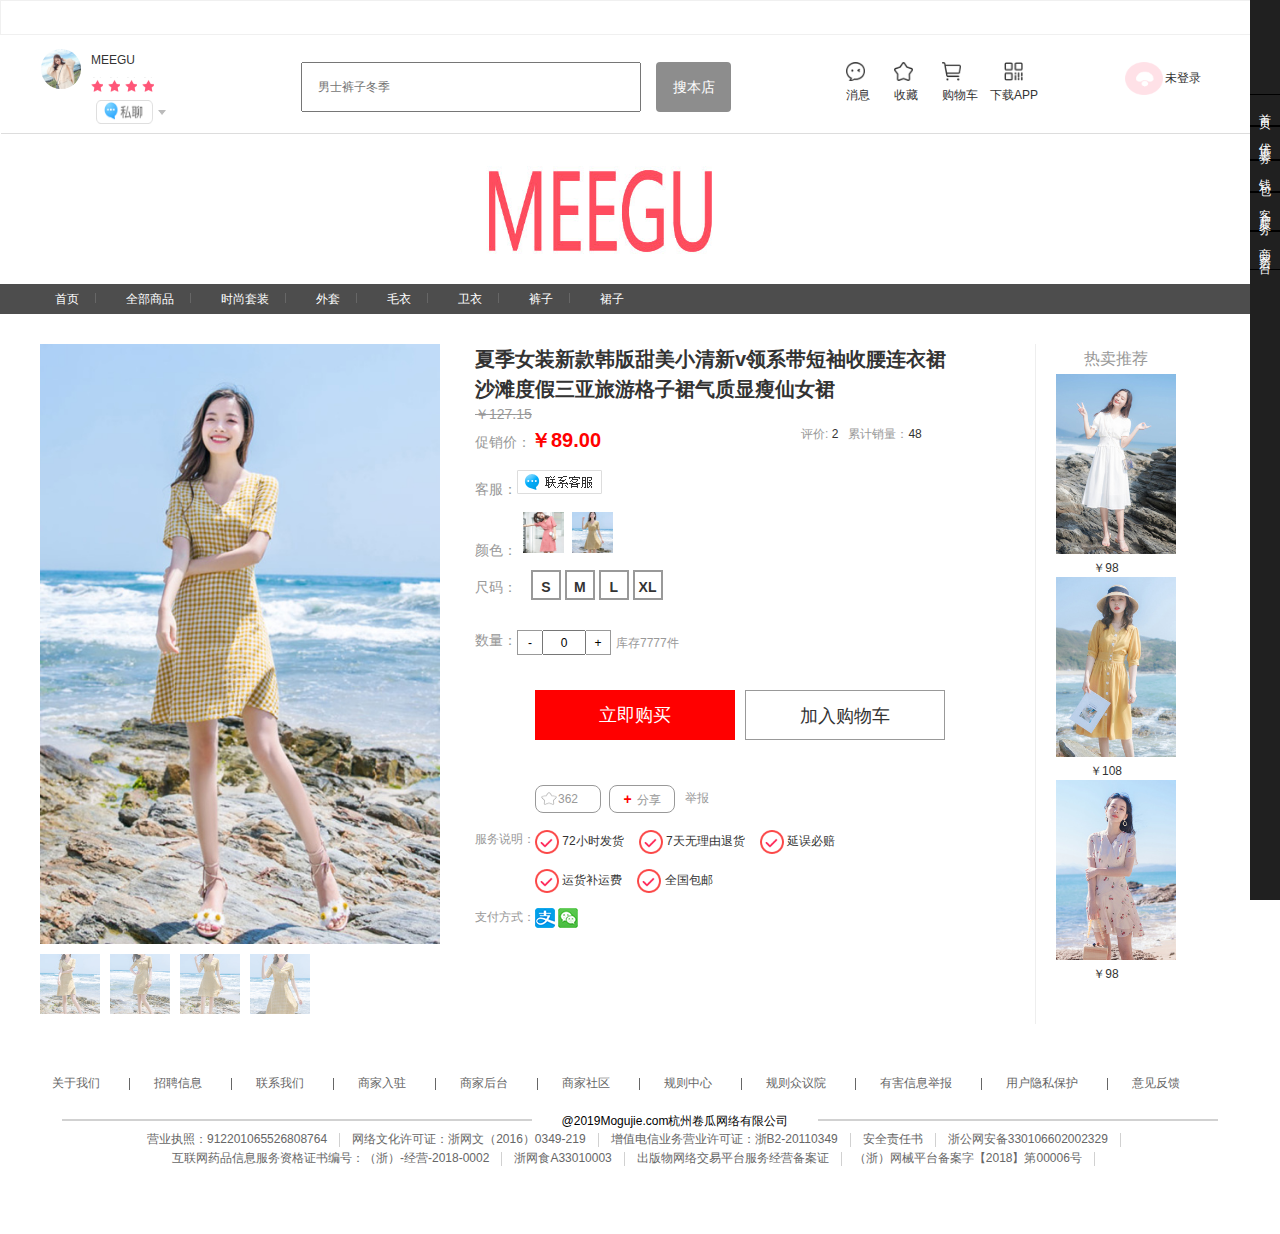
<file: mugujie/details.html>
<!DOCTYPE html>
<html>
<head>
	<meta charset="utf-8">
	<title></title>
	<link rel="stylesheet" href="css/reset.css">
	<link rel="stylesheet" href="css/public.css">
	<link rel="stylesheet" href="css/details.css">
</head>
<body>
	<!-- 头部 -->
	<div class="header">
		<div class="header_nav">
			<ul class="header_nav_lis">
				<li>
					<a href="index.html"><b></b>首页</a>
				</li>
				<li>
					<a href="market.html"><b></b>商城</a>
				</li>
				<li><a href="#">我的订单</a></li>
				<li class="about_lis">
					<a href="#">关于我们<b></b></a>
					<div class="aboutUs">
						<!-- <ul>
							<li><a href="#">新手帮助</a></li>
							<li><a href="#">新手帮助</a></li>
						</ul> -->
						<!-- <div class="about_info">
							<h2>©2019 Mogujie.com 杭州卷瓜网络有限公司</h2>
							<p></p>
						</div> -->
					</div>
				</li>
			</ul>
		</div>
		<div class="merchant">
			<div class="merchant_info">
				<div class="details_info">
					<img src="img/header.jpg">
					<div class="details_right">
						<h4>MEEGU</h4>
						<p>
							<b></b>
							<b></b>
							<b></b>
							<b></b>
						</p>
						<div>	
							<span>收藏店铺</span>
							<img src="img/header2.gif">
							<i></i>
						</div>
					</div>
				</div>
				<div class="details_search">
					<input type="text" placeholder="男士裤子冬季">
					<span>搜全站</span>
					<button>搜本店</button>
				</div>
				<div class="details_icon">
					<a href="#">消息</a>
					<a href="#">收藏</a>
					<a href="shopCar.html">购物车</a>
					<a href="#" class="show_code">下载APP</a>
					<div class="code">
						<img src="img/code.png" alt="">
					</div>
				</div>
				<div class="login">
					<a href="login.html">未登录</a>
					<span style="float: left;">退出登录</span>
				</div>
			</div>
		</div>
	</div>
	<!-- 背景 -->
	<div class="bg">
		<img src="img/bg1.jpg">
	</div>
	<!-- 导航 -->
	<div class="nav">
		<ul class="nav_list">
			<li><a href="#">首页</a></li>
			<li><a href="#">全部商品</a></li>
			<li><a href="#">时尚套装</a></li>
			<li><a href="#">外套</a></li>
			<li><a href="#">毛衣</a></li>
			<li><a href="#">卫衣</a></li>
			<li><a href="#">裤子</a></li>
			<li><a href="#">裙子</a></li>
		</ul>
	</div>
	<!-- 衣服详情 -->
	<div class="cloth_info">
		<div class="cloth">
			<div class="cloth_img">
				<div class="mImg">
					<img src="img/c0.jpg">
				</div>
				<ul class="cloth_list">
					<li>
						<img src="img/c1-1.jpg">
						<span></span>
					</li>
					<li>
						<img src="img/c2-2.jpg">
						<span></span>
					</li>
					<li>
						<img src="img/c3-3.jpg">
						<span></span>
					</li>
					<li>
						<img src="img/c4-4.jpg">
						<span></span>
					</li>
				</ul>
			</div>
			<div class="glass">
				<img src="img/c0.jpg">
			</div>
			<div class="cloth_details">
				<h3>夏季女装新款韩版甜美小清新v领系带短袖收腰连衣裙沙滩度假三亚旅游格子裙气质显瘦仙女裙</h3>
				<del>￥127.15</del>
				<p class="price">
					<span>促销价：<b class="price_num">￥89.00</b></span>
					<span>评价: <i>2</i></span> 
					<span>累计销量：<i>48</i></span>
				</p>
				<p class="lianxi"><span>客服：<img src="img/lianxi.gif" alt=""></span></p>
				<p class="cloth_color">
					<span>
						颜色：
						<img src="img/cloth1.jpg">
						<img src="img/cloth2.jpg" >
					</span>
				</p>
				<p class="cloth_size">
					<span>
						尺码：
						<b>S</b>
						<b>M</b>
						<b>L</b>
						<b>XL</b>
					</span>
				</p>
				<p class="cloth_count">
					<span>数量：</span>
					<button id="bt1">-</button>
					<input type="text" id="num" value="0">
					<button id="bt2">+</button>
					<b>库存7777件</b>
				</p>
				<div class="cloth_btn">
					<a href="#" class="now">立即购买</a>
					<span class="add">加入购物车</span>
				</div>
				<p class="share">
					<span>362</span>
					<span><b>+</b>分享</span>
					<span>举报</span>
				</p>
				<div class="cloth_serve">
					<span>服务说明：</span>
					<ul>
						<li>
							<img src="img/c_icon.png">
							<b>72小时发货</b>
						</li>
						<li>
							<img src="img/c_icon.png">
							<b>7天无理由退货</b>
						</li>
						<li>
							<img src="img/c_icon.png">
							<b>延误必赔</b>
						</li>
						<li>
							<img src="img/c_icon.png">
							<b>运货补运费</b>
						</li>
						<li>
							<img src="img/c_icon.png">
							<b>全国包邮</b>
						</li>
					</ul>
				</div>
				<p class="cloth_way">
					<span>支付方式：</span>
					<img src="img/zhi.png">
					<img src="img/wei.png" >
				</p>
			</div>
		</div>
		<div class="other_cloth">
			<h3>热卖推荐</h3>
			<div class="other">
				<img src="img/other1.jpg">
				<p>￥98</p>
			</div>
			<div class="other">
				<img src="img/other2.jpg">
				<p>￥108</p>
			</div>
			<div class="other">
				<img src="img/other3.jpg">
				<p>￥98</p>
			</div>
		</div>
	</div>
	<div class="foot">
		<ol>
			<li><a href="#">关于我们</a></li>
			<li><a href="#">招聘信息</a></li>
			<li><a href="#">联系我们</a></li>
			<li><a href="#">商家入驻</a></li>
			<li><a href="#">商家后台</a></li>
			<li><a href="#">商家社区</a></li>
			<li><a href="#">规则中心</a></li>
			<li><a href="#">规则众议院</a></li>
			<li><a href="#">有害信息举报</a></li>
			<li><a href="#">用户隐私保护</a></li>
			<li><a href="#">意见反馈</a></li>
		</ol>
		<p>@2019Mogujie.com杭州卷瓜网络有限公司</p>
		<ul>
			<li><a href="#">营业执照：912201065526808764</a></li>
			<li><a href="#">网络文化许可证：浙网文（2016）0349-219</a></li>
			<li><a href="#">增值电信业务营业许可证：浙B2-20110349</a></li>
			<li><a href="#">安全责任书</a></li>
			<li><a href="#">浙公网安备330106602002329</a></li>
			<li><a href="#">互联网药品信息服务资格证书编号：（浙）-经营-2018-0002</a></li>
			<li><a href="#">浙网食A33010003</a></li>
			<li><a href="#">出版物网络交易平台服务经营备案证</a></li>
			<li><a href="#">（浙）网械平台备案字【2018】第00006号</a></li>
		</ul>
	</div>
	<div class="position_nav">
		<ul>
			<li><a href="#">首页</a></li>
			<li><a href="#">优惠券</a></li>
			<li><a href="#">钱包</a></li>
			<li><a href="#">客户服务</a></li>
			<li><a href="#">商家后台</a></li>
		</ul>
		<a class="position_nav_top"><img src="img/xuebi_03.png"/></a>
	</div>
</body>
	<script src="js/jquery.js"></script>
	<script src="js/indexData.js"></script>
	<script src="js/public.js"></script>
	<script src="js/details.js"></script>
</html>
</file>
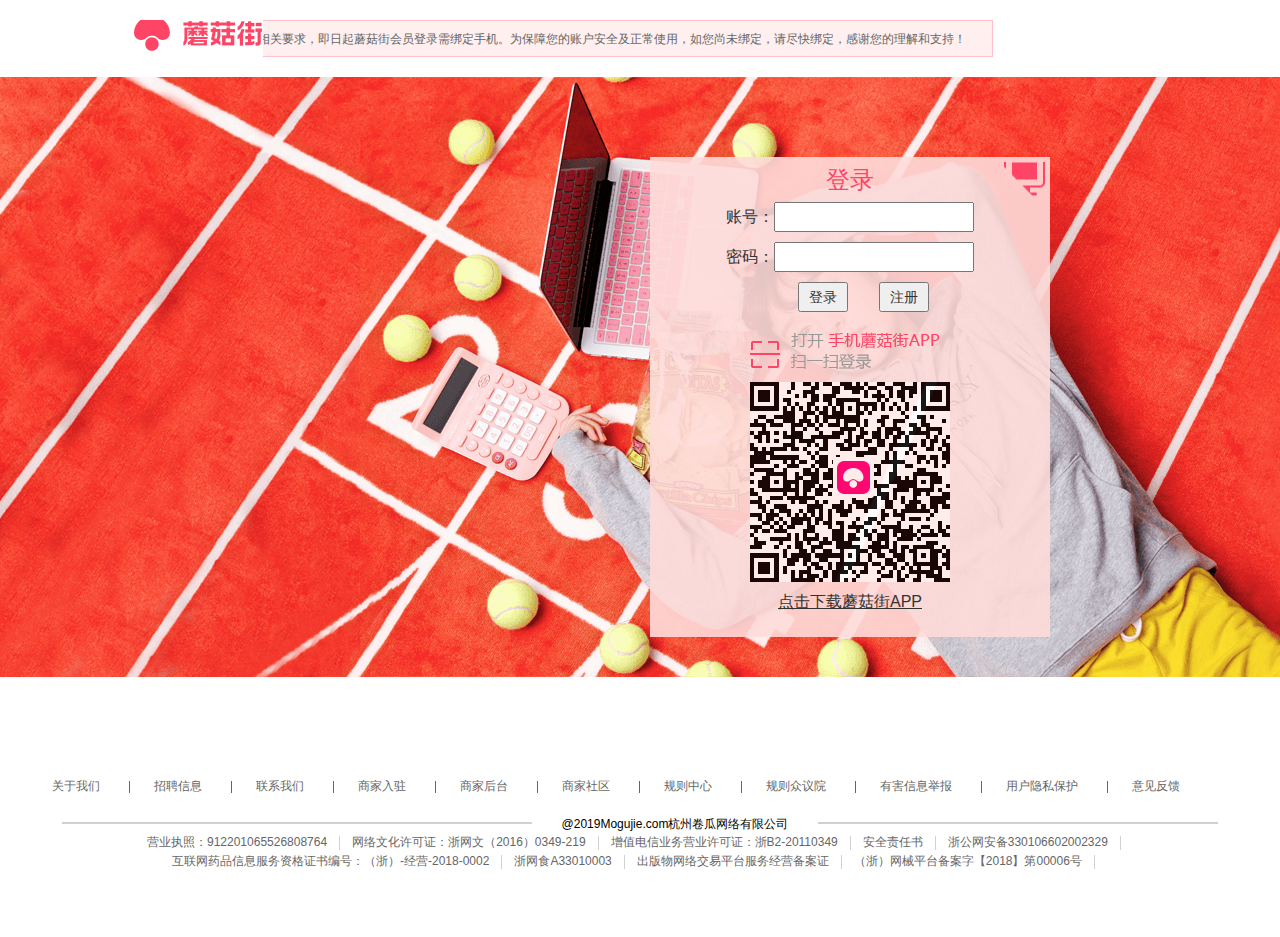
<file: mugujie/login.html>
<!DOCTYPE html>
<html>
<head>
	<meta charset="utf-8">
	<title></title>
	<link rel="stylesheet" href="css/reset.css">
	<link rel="stylesheet" type="text/css" href="css/login.css"/>
</head>
<body>
	<div class="head">
		<div class="head_title">
			<h1>
				<img src="img/logo.png" alt="">
			</h1>
			<p>
				<span>
					依《网络安全》相关要求，即日起蘑菇街会员登录需绑定手机。为保障您的账户安全及正常使用，如您尚未绑定，请尽快绑定，感谢您的理解和支持！
				</span>
			</p>
		</div>
	</div>
	<div class="banner">
		<!-- 登录 -->
		<div class="login">
			<h4>登录</h4>
			<p>账号：<input type="text"></p>
			<p>密码：<input type="password"></p>
			<div class="login_btn">
				<button class="btn_login">登录</button>
				<button class="btn_register">注册</button>
			</div>
			<b></b>
			<img src="img/login3_03.png">
			<a href="#">点击下载蘑菇街APP</a>
		</div>
		<!-- 注册 -->
		<div class="register">
			<h4>注册</h4>
			<p>账号：<input type="text"></p>
			<span>请输入账号（长度在4-20个字符以内）</span>
			<div class="tips1">格式不正确</div>
			<p>密码：<input type="password"></p>
			<span>请输入6-20位密码（必须有大小写及数字）</span>
			<div class="tips2">格式不正确</div>
			<div class="register_btn">
				<button class="btn_submit">提交</button>
				<button class="btn_return">返回</button>
			</div>
		</div>
	</div>
	<div class="footer">
		<ol>
			<li><a href="#">关于我们</a></li>
			<li><a href="#">招聘信息</a></li>
			<li><a href="#">联系我们</a></li>
			<li><a href="#">商家入驻</a></li>
			<li><a href="#">商家后台</a></li>
			<li><a href="#">商家社区</a></li>
			<li><a href="#">规则中心</a></li>
			<li><a href="#">规则众议院</a></li>
			<li><a href="#">有害信息举报</a></li>
			<li><a href="#">用户隐私保护</a></li>
			<li><a href="#">意见反馈</a></li>
		</ol>
		<p>@2019Mogujie.com杭州卷瓜网络有限公司</p>
		<ul>
			<li><a href="#">营业执照：912201065526808764</a></li>
			<li><a href="#">网络文化许可证：浙网文（2016）0349-219</a></li>
			<li><a href="#">增值电信业务营业许可证：浙B2-20110349</a></li>
			<li><a href="#">安全责任书</a></li>
			<li><a href="#">浙公网安备330106602002329</a></li>
			<li><a href="#">互联网药品信息服务资格证书编号：（浙）-经营-2018-0002</a></li>
			<li><a href="#">浙网食A33010003</a></li>
			<li><a href="#">出版物网络交易平台服务经营备案证</a></li>
			<li><a href="#">（浙）网械平台备案字【2018】第00006号</a></li>
		</ul>
	</div>
</body>
	<script src="js/jquery.js"></script>
	<script src="js/login.js"></script>
</html>
</file>
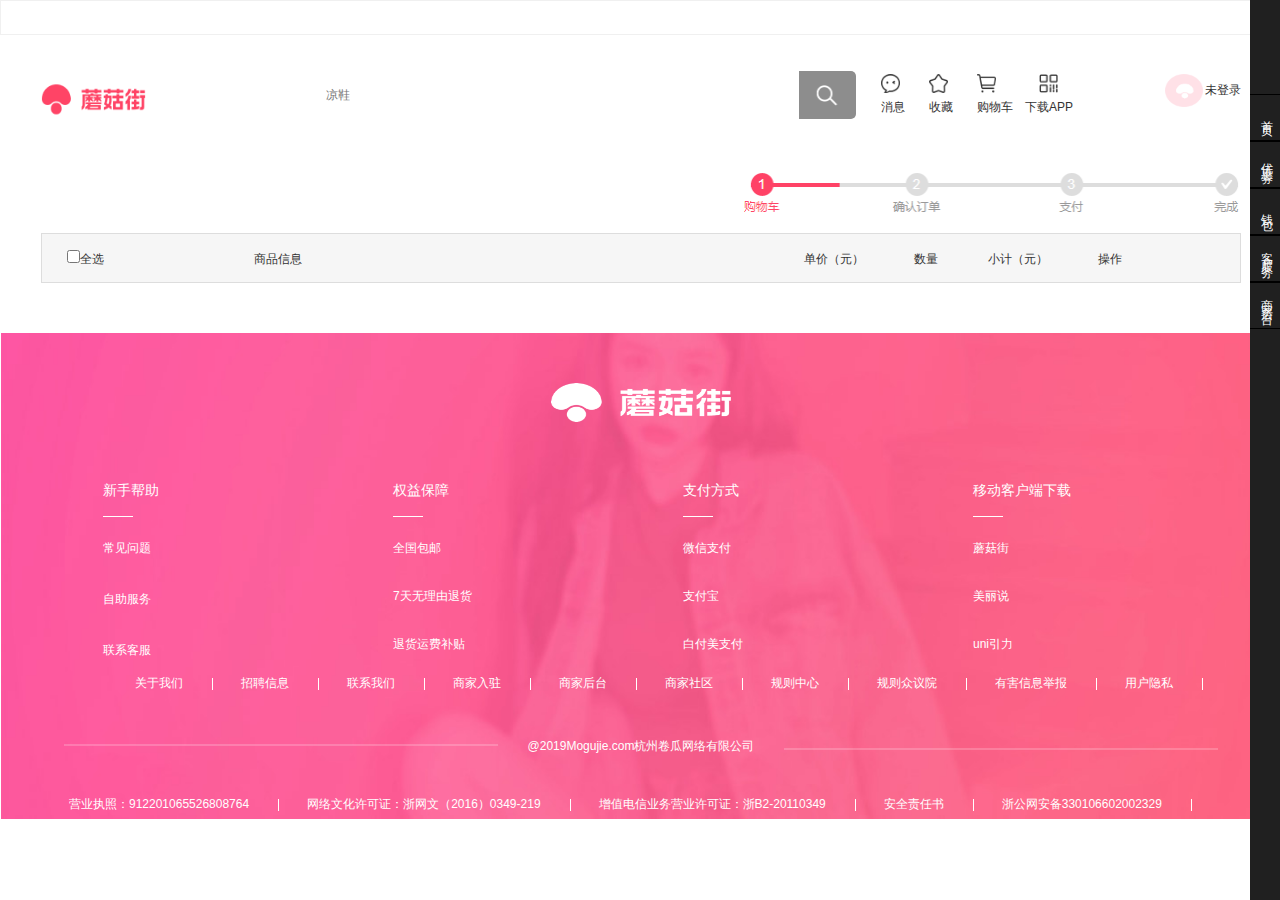
<file: mugujie/shopCar.html>
<!DOCTYPE html>
<html>
<head>
	<meta charset="utf-8">
	<title></title>
	<link rel="stylesheet" href="css/reset.css">
	<link rel="stylesheet" href="css/public.css">
	<link rel="stylesheet" href="css/step.css">
</head>
<body>
	<div class="header">
		<div class="header_nav">
			<ul class="header_nav_lis">
				<li>
					<a href="index.html"><b></b>首页</a>
				</li>
				<li>
					<a href="market.html"><b></b>商城</a>
				</li>
				<li><a href="#">我的订单</a></li>
				<li class="about_lis">
					<a href="#">关于我们<b></b></a>
					<div class="aboutUs">
						<!-- <ul>
							<li><a href="#">新手帮助</a></li>
							<li><a href="#">新手帮助</a></li>
						</ul> -->
						<!-- <div class="about_info">
							<h2>©2019 Mogujie.com 杭州卷瓜网络有限公司</h2>
							<p></p>
						</div> -->
					</div>
				</li>
			</ul>
		</div>
		<!-- 搜索 -->
	<div class="header_wrap">
		<div class="header_search">
			<div class="header_logo">
				<a href="index.html">
					<img src="img/logo.png">
				</a>
			</div>
			<!-- 目录 -->
			<div class="header_catalog">
				<span>目录</span>
				<!-- 主题市场 -->
				<div class="market">
					<!--<div>
						<h3>主题市场</h3>
						<a href="#">上衣</a>
						<a href="#">上衣</a>
						<a href="#">上衣</a> 
					</div>
					<div></div>
					<div></div>-->
				</div>
			</div>
			<div class="search">
				<input type="text" placeholder="凉鞋">
				<button></button>
				<div class="search_info">
					<!-- <div class="search_info_about">
						<a href="#">
							<span><img src=""></span>
							9999话题
							</a>
					</div>
					<ul class="search_lis">
						<li>
							<a href="#">
								<p>11111</p>
								<span>aaaa</span>
								<span>bbbb</span>
								<span>bbbb</span>
								<span>bbbb</span>
							</a>
						</li>
					</ul> -->
				</div>
			</div>
			<div class="search_icon">
				<a href="#">消息</a>
				<a href="#">收藏</a>
				<a href="shopCar.html">购物车</a>
				<a href="#" class="show_code">下载APP</a>
				<div class="code">
					<img src="img/code.png" alt="">
				</div>
			</div>
			<div class="login">
				<a href="login.html">登录</a>
			</div>
		</div>
	</div>
	<!-- 定位的搜索 -->
	<div class="header_wrap" id="location">
		<div class="header_search">
			<div class="header_logo">
				<a href="index.html">
					<img src="img/logo.png">
				</a>
			</div>
			<div class="search">
				<input type="text" placeholder="凉鞋">
				<button></button>
				<div class="search_info"></div>
			</div>
			<div class="search_icon">
				<a href="#">消息</a>
				<a href="#">收藏</a>
				<a href="#">购物车</a>
				<a href="#" class="show_code">下载APP</a>
				<div class="code">
					<img src="img/code.png" alt="">
				</div>
			</div>
			<div class="login">
				<a href="login.html">登录</a>
			</div>
		</div>
	</div>
	
	<div class="step">
		<img src="img/step_03.png">
	</div>
	<div class="all_commodity">
		<span>全部商品1</span>
		<span>库存紧张0</span>
	</div>
	<div class="commodity">
		<ul>
			<li>
				<label><input type="checkbox">全选</label>
			</li>
			<li>商品信息</li>
			<li>单价（元）</li>
			<li>数量</li>
			<li>小计（元）</li>
			<li>操作</li>
		</ul>
	</div>
	<div class="wrap">
		<!--<div class="cloth">
			<input type="checkbox">
			<img src="img/c1-1.jpg">
			<p class="font">夏季女装新款韩版甜美小清新v领系带短袖收腰连衣裙沙滩度假三亚旅游格子裙气质显瘦仙女裙</p>
			<div class="size">
				<span>颜色：<b>黄色</b></span>
				<span>尺码：<b>S</b></span>
			</div>
			<span class="sprice">89.00</span>
			<p class="cloth_count">
				<button id="bt1">-</button>
				<input type="text" id="num" value="1">
				<button id="bt2">+</button>
			</p>
			<span class="all_sprice">89.00</span>
			<i>删除</i> 
		</div>-->
	</div>
	<div class="footer">
		<div class="footer_content">
			<h2></h2>
			<div class="footer_list">
				<ul>
					<li>新手帮助</li>
					<li><a href="#">常见问题</a></li>
					<li><a href="#">自助服务</a></li>
					<li><a href="#">联系客服</a></li>
					<li><a href="#">意见反馈</a></li>
				</ul>
				<ul>
					<li>权益保障</li>
					<li>全国包邮</li>
					<li>7天无理由退货</li>
					<li>退货运费补贴</li>
					<li>限时发货</li>
				</ul>
				<ul>
					<li>支付方式</li>
					<li>微信支付</li>
					<li>支付宝</li>
					<li>白付美支付</li>
				</ul>
				<ul>
					<li>移动客户端下载</li>
					<li>蘑菇街</li>
					<li>美丽说</li>
					<li>uni引力</li>
				</ul>
			</div>
			<div class="footer_about">
				<ol>
					<li><a href="#">关于我们</a></li>
					<li><a href="#">招聘信息</a></li>
					<li><a href="#">联系我们</a></li>
					<li><a href="#">商家入驻</a></li>
					<li><a href="#">商家后台</a></li>
					<li><a href="#">商家社区</a></li>
					<li><a href="#">规则中心</a></li>
					<li><a href="#">规则众议院</a></li>
					<li><a href="#">有害信息举报</a></li>
					<li><a href="#">用户隐私</a></li>
				</ol>
				<p>@2019Mogujie.com杭州卷瓜网络有限公司</p>
				<ul>
					<li><a href="#">营业执照：912201065526808764</a></li>
					<li><a href="#">网络文化许可证：浙网文（2016）0349-219</a></li>
					<li><a href="#">增值电信业务营业许可证：浙B2-20110349</a></li>
					<li><a href="#">安全责任书</a></li>
					<li><a href="#">浙公网安备330106602002329</a></li>
					<li><a href="#">互联网药品信息服务资格证书编号：（浙）-经营-2018-0002</a></li>
					<li><a href="#">浙网食A33010003</a></li>
					<li><a href="#">出版物网络交易平台服务经营备案证</a></li>
					<li><a href="#">（浙）网械平台备案字【2018】第00006号</a></li>
				</ul>
			</div>
		</div>
	</div>
	<div class="position_nav">
		<ul>
			<li><a href="#">首页</a></li>
			<li><a href="#">优惠券</a></li>
			<li><a href="#">钱包</a></li>
			<li><a href="#">客户服务</a></li>
			<li><a href="#">商家后台</a></li>
		</ul>
		<a class="position_nav_top"><img src="img/xuebi_03.png"/></a>
	</div>
</body>
	<script src="js/jquery.js"></script>
	<script src="js/indexData.js"></script>
	<script src="js/public.js"></script>
	<script src="js/shopCar.js"></script>
</html>
</file>
<file: mugujie/css/public.css>
@charset 'utf-8';
.header {
  width: 100%;
  height: 33px;
  line-height: 33px;
  border: 1px solid #F0F0F0;
}
/* 头部导航 */
.header_nav {
  width: 1690px;
  margin: 0 auto;
  height: 33px;
}
.header_nav > .header_nav_lis {
  float: right;
}
.header_nav > .header_nav_lis > li {
  float: left;
  position: relative;
}
.header_nav > .header_nav_lis > li b {
  float: left;
  width: 10px;
  height: 10px;
  font-weight: normal;
  margin-top: 12px;
}
.header_nav > .header_nav_lis > li:nth-of-type(1) b {
  background: url(../img/h1.png) no-repeat center center;
  background-size: 100% 100%;
  margin-right: 5px;
}
.header_nav > .header_nav_lis > li:nth-of-type(2) b {
  background: url(../img/h2.png) no-repeat center center;
  background-size: 100% 100%;
  margin-left: 24px;
  margin-right: 5px;
}
.header_nav > .header_nav_lis > li:nth-of-type(4) b {
  float: right !important;
  background: url(../img/h3.png) no-repeat center center;
  background-size: 60% 60%;
  margin-right: 24px;
  margin-left: 5px;
}
.header_nav > .header_nav_lis > li > a {
  color: #999999;
  font-size: 12px;
  padding: 0 24px;
  box-sizing: border-box;
  border-right: 1px solid #999;
}
.header_nav > .header_nav_lis > li:last-of-type > a {
  border: none;
}
.header_nav > .header_nav_lis > li:nth-of-type(1) a {
  padding-left: 0;
}
.header_nav > .header_nav_lis > li:nth-of-type(2) a {
  padding-left: 0;
}
.header_nav > .header_nav_lis > li:nth-of-type(4) a {
  padding-right: 0;
}
.header_nav .aboutUs {
  width: 960px;
  height: 400px;
  padding: 0 0 32px;
  box-sizing: border-box;
  position: absolute;
  right: 0;
  top: 33px;
  background: #fff;
  z-index: 99999;
  display: none;
}
.header_nav .aboutUs ul {
  width: 160px;
  float: left;
}
.header_nav .aboutUs ul li {
  width: 100%;
  height: 30px;
  line-height: 30px;
  text-indent: 44px;
}
.header_nav .aboutUs ul li:nth-of-type(1) {
  width: 100%;
  height: 72px;
  line-height: 72px;
}
.header_nav .aboutUs ul li:nth-of-type(1) a:hover {
  color: #333;
}
.header_nav .aboutUs ul li > a {
  font-size: 12px;
  color: #333;
}
.header_nav .aboutUs ul li > a:hover {
  color: #FF4466;
}
.header_nav .aboutUs ul li:nth-of-type(1) > a:after {
  content: '';
  display: block;
  border-bottom: 1px solid #999;
  width: 30px;
  margin-top: -19px;
  margin-left: 40px;
}
.header_nav .about_info {
  width: 100%;
  height: 140px;
  text-align: center;
  clear: both;
}
.header_nav .about_info h2 {
  width: 100%;
  font-weight: normal;
  color: #666;
  height: 33px;
}
.header_nav .about_info h2::after {
  content: '';
  width: 300px;
  display: inline-block;
  border-top: 1px solid rgba(216, 216, 216, 0.5);
  vertical-align: middle;
  margin-top: -3px;
}
.header_nav .about_info h2::before {
  content: '';
  width: 300px;
  display: inline-block;
  border-top: 1px solid rgba(216, 216, 216, 0.5);
  vertical-align: middle;
  margin-top: -3px;
}
.header_nav .about_info p {
  font-size: 12px;
  color: #999;
  text-align: center;
}
/* 定位的搜索 */
#location {
  position: fixed !important;
  left: 0px;
  top: 0;
  z-index: 9999;
  display: none;
  background: #fff;
  height: 75px;
  box-shadow: 0 1px 6px 0 #ccc;
}
#location .header_search {
  margin-top: 0;
}
#location .header_logo {
  height: 100%;
}
#location .search {
  margin-left: 174px;
}
/* 商城 */
#location .header_logo #all {
  width: 100%;
  height: 100%;
  float: left;
  line-height: 75px;
  text-align: center;
  color: #ff4466;
  font-size: 14px;
  padding-left: 20px;
  box-sizing: border-box;
  background: url(../img/logo3.png) no-repeat 0 center;
  background-size: 15% 20%;
}
/* 搜索 */
.header_wrap {
  width: 100%;
  height: 75px;
  background: #fff;
}
.header_search {
  width: 1200px;
  height: 75px;
  margin: 0 auto;
  margin-top: 22px;
  /* 目录 */
  /* 搜索 */
  /* 小图标 */
  /* 登录 */
}
.header_search .header_logo {
  width: 105px;
  height: 86px;
  float: left;
}
.header_search .header_logo a {
  float: left;
  width: 100%;
  height: 100%;
}
.header_search .header_logo a img {
  width: 100%;
  height: 100%;
}
.header_search .header_catalog {
  float: left;
  width: 70px;
  height: 20px;
  font-size: 13px;
  color: #333;
  margin-left: 33px;
  margin-top: 33px;
  position: relative;
  /* 主题市场 */
}
.header_search .header_catalog span {
  float: left;
  height: 20px;
  line-height: 20px;
  font-size: 12px;
  color: #333;
  padding-left: 26px;
  box-sizing: border-box;
  background: url(../img/h4.png) no-repeat 0px 4px;
  background-size: 40% 65%;
}
.header_search .header_catalog .market {
  width: 1118px;
  height: 240px;
  z-index: 9999;
  background: #fff;
  position: absolute;
  top: 30px;
  left: -174px;
  border: 1px solid #e5e5e5;
  overflow: hidden;
  display: none;
}
.header_search .header_catalog .market > div {
  width: 330px;
  height: 100%;
  border-right: 1px solid #e5e5e5;
  padding-left: 21px;
  box-sizing: border-box;
  float: left;
  overflow: hidden;
}
.header_search .header_catalog .market > div h3 {
  font-size: 14px;
  color: #333;
}
.header_search .header_catalog .market > div a {
  color: #666;
  font-size: 12px;
  margin-right: 36px;
  float: left;
}
.header_search .header_catalog .market > div a:hover {
  color: #FF4466;
}
.header_search .header_catalog .market > div:nth-of-type(3) {
  width: 455px;
  height: 100%;
  border: none;
}
.header_search .search {
  width: 545px;
  height: 48px;
  float: left;
  margin-left: 62px;
  margin-top: 15px;
  position: relative;
}
.header_search .search input {
  width: 488px;
  height: 100%;
  float: left;
  outline: none;
  border: none;
  padding: 0 15px;
  box-sizing: border-box;
}
.header_search .search button {
  float: left;
  width: 57px;
  height: 48px;
  background: url(../img/search.png) no-repeat center center;
  background-size: 100% 100%;
  border: none;
  border-radius: 0 5px 5px 0;
  cursor: pointer;
  padding: 0 15px;
  box-sizing: border-box;
}
.header_search .search_info {
  width: 650px;
  height: 321px;
  border: 1px solid #e5e5e5;
  background: #fff;
  position: absolute;
  left: 0;
  top: 48px;
  padding: 0 15px;
  box-sizing: border-box;
  overflow: hidden;
  display: none;
}
.header_search .search_info .search_info_about {
  width: 100%;
  height: 68px;
  border-bottom: 1px dotted #e5e5e5;
  padding-top: 20px;
  box-sizing: border-box;
}
.header_search .search_info .search_info_about > a {
  padding: 10px 15px 8px;
  background: #ffebef;
  color: #ff4466;
  border: 1px solid #ffdae1;
  border-radius: 3px;
  margin-right: 14px;
}
.header_search .search_info .search_info_about > a span {
  width: 16px;
  height: 16px;
  display: inline-block;
  border-radius: 50%;
  vertical-align: middle;
  margin-top: -5px;
  background: #ff4466;
}
.header_search .search_info .search_info_about > a span img {
  width: 10px;
  height: 10px;
  margin-top: -16px;
  margin-left: 3px;
  vertical-align: middle;
}
.header_search .search_info .search_lis {
  width: 100%;
  padding-top: 15px;
  box-sizing: border-box;
}
.header_search .search_info .search_lis li {
  overflow: hidden;
  margin-bottom: 14px;
}
.header_search .search_info .search_lis li a {
  display: block;
}
.header_search .search_info .search_lis li a p {
  float: left;
  font-size: 12px;
  color: #333;
  display: inline;
}
.header_search .search_info .search_lis li a span {
  float: right;
  background: #eeeeee;
  color: #666;
  font-size: 12px;
  padding: 0 6px;
  margin-right: 10px;
  border-radius: 3px;
}
.header_search .search_icon {
  width: 208px;
  height: 48px;
  float: left;
  margin-top: 18px;
  margin-left: 25px;
  position: relative;
}
.header_search .search_icon a {
  display: block;
  float: left;
  width: 48px;
  height: 100%;
  line-height: 12px;
  color: #333;
  font-size: 12px;
  padding-top: 27px;
  box-sizing: border-box;
}
.header_search .search_icon a:nth-of-type(1) {
  background: url(../img/h5.png) no-repeat;
  background-size: 40% 40%;
}
.header_search .search_icon a:nth-of-type(2) {
  background: url(../img/h8.png) no-repeat;
  background-size: 40% 40%;
}
.header_search .search_icon a:nth-of-type(3) {
  background: url(../img/h6.png) no-repeat;
  background-size: 40% 40%;
}
.header_search .search_icon a:nth-of-type(4) {
  background: url(../img/h7.png) no-repeat center 0;
  background-size: 40% 40%;
}
.header_search .search_icon .code {
  width: 180px;
  height: 200px;
  position: absolute;
  right: -40px;
  top: 50px;
  z-index: 9999;
  display: none;
}
.header_search .search_icon .code img {
  width: 100%;
  height: 100%;
}
.header_search .login {
  width: 128px;
  height: 48px;
  float: right;
  margin-top: 18px;
  position: relative;
}
.header_search .login a {
  display: block;
  font-size: 12px;
  color: #333;
  padding-left: 40px;
  float: right;
  background: url(../img/h9.png) no-repeat;
  background-size: 50% 100%;
}
.header_search .login_true {
  width: 300px;
  height: 300px;
  background: red;
}
.header_search span {
  display: none;
  position: absolute;
  top: 0;
  right: -58px;
  color: #333;
  cursor: pointer;
}
/* 底部 */
.footer {
  width: 100%;
  height: 486px;
  background: url(../img/bg.jpg) no-repeat;
  background-size: 100% 100%;
  margin-top: 50px;
}
.footer_content {
  width: 1200px;
  height: 486px;
  margin: 0 auto;
  padding-top: 50px;
  box-sizing: border-box;
}
.footer_content h2 {
  width: 100%;
  height: 39px;
  background: url(../img/logo2.png) no-repeat center center;
  background-size: 15% 100%;
}
.footer_content .footer_list {
  width: 100%;
  height: 245px;
  padding: 52px 74px 0 62px;
  box-sizing: border-box;
  overflow: hidden;
}
.footer_content .footer_list ul {
  width: 190px;
  margin-left: 100px;
  float: left;
}
.footer_content .footer_list ul:nth-of-type(1) {
  margin-left: 0;
}
.footer_content .footer_list ul li {
  width: 100%;
  color: #fff;
  font-size: 12px;
  margin-bottom: 15px;
}
.footer_content .footer_list ul li:nth-of-type(1) {
  font-size: 14px;
}
.footer_content .footer_list ul li:nth-of-type(1):after {
  content: '';
  display: block;
  width: 30px;
  height: 1px;
  background: #fff;
  margin-top: 9px;
}
.footer_content .footer_list ul li a {
  display: block;
  color: #fff;
  margin-bottom: 18px;
  font-size: 12px;
}
.footer_content .footer_list ul li a:hover {
  color: #FFEA08;
}
.footer_content .footer_about {
  width: 100%;
  height: 155px;
}
.footer_content .footer_about ol {
  width: 100%;
  padding: 0 36px 0 66px;
  box-sizing: border-box;
  overflow: hidden;
}
.footer_content .footer_about ol li {
  float: left;
  overflow: hidden;
}
.footer_content .footer_about ol li a {
  float: left;
  padding-left: 28px;
  color: #fff;
  font-size: 12px;
}
.footer_content .footer_about ol li a:after {
  content: '';
  display: inline-block;
  width: 1px;
  height: 12px;
  border-right: 1px solid #fff;
  color: #fff;
  vertical-align: middle;
  padding-right: 28px;
}
.footer_content .footer_about ol li:last-of-type a {
  border: none;
}
.footer_content .footer_about p {
  margin-top: 30px;
  margin-bottom: 25px;
  color: #fff;
  text-align: center;
}
.footer_content .footer_about p::before {
  content: '';
  width: 434px;
  height: 4px;
  border-top: 2px solid rgba(255, 255, 255, 0.2);
  display: inline-block;
  margin-right: 30px;
}
.footer_content .footer_about p::after {
  content: '';
  width: 434px;
  height: 4px;
  display: inline-block;
  border-bottom: 2px solid rgba(255, 255, 255, 0.2);
  margin-left: 30px;
}
.footer_content .footer_about ul {
  width: 100%;
  overflow: hidden;
  text-align: center;
}
.footer_content .footer_about ul li {
  float: left;
}
.footer_content .footer_about ul li a {
  color: #fff;
  font-size: 12px;
  padding-left: 28px;
}
.footer_content .footer_about ul li a:after {
  content: '';
  display: inline-block;
  width: 1px;
  height: 12px;
  border-right: 1px solid #fff;
  color: #fff;
  vertical-align: middle;
  padding-right: 28px;
}
.footer_content .footer_about ul li a:hover {
  color: #FFEA08;
}
.footer_content .footer_about ul li:nth-of-type(6) {
  margin-left: 45px;
}
.position_nav {
  width: 30px;
  position: fixed;
  top: 0;
  right: 0;
  background: #202020;
}
.position_nav ul {
  width: 100%;
  margin-top: 94px;
}
.position_nav ul li {
  width: 100%;
  padding: 6px 0;
  border-top: 1px solid #000;
  border-bottom: 1px solid #000;
  text-align: center;
}
.position_nav ul li:hover {
  background: #FF4466;
}
.position_nav ul li > a {
  color: #fff;
  letter-spacing: 5px;
  font-size: 12px;
  margin: 0 auto;
  writing-mode: tb-rl;
  /* 文字竖向排列 */
}
.position_nav > .position_nav_top {
  width: 30px;
  height: 40px;
  padding: 0 4px;
  box-sizing: border-box;
  float: left;
  position: absolute;
  bottom: 20px;
  right: 0;
  display: none;
  z-index: 99;
  background: #202020;
}
.position_nav > .position_nav_top img {
  margin-left: -3px;
}
.position_nav > .position_nav_top::before {
  content: '';
  display: block;
  width: 20px;
  height: 1px;
  border-top: 1px solid #fff;
}
.position_nav > .position_nav_top:hover {
  background: #FF4466;
}
</file>
<file: mugujie/css/details.css>
@charset 'utf-8';
.merchant {
  width: 100%;
  height: 100px;
  border-bottom: 1px solid #ddd;
  box-sizing: border-box;
}
.merchant .merchant_info {
  width: 1200px;
  height: 100px;
  margin: 0 auto;
}
.merchant .details_info {
  width: 210px;
  height: 100%;
  float: left;
  overflow: hidden;
}
.merchant .details_info > img {
  float: left;
  width: 40px;
  display: block;
  height: 40px;
  margin-top: 15px;
  -webkit-border-radius: 50%;
  -moz-border-radius: 50%;
  -ms-border-radius: 50%;
  border-radius: 50%;
}
.merchant .details_right {
  width: 162px;
  height: 100%;
  float: left;
  padding: 10px 0 0 10px;
  box-sizing: border-box;
}
.merchant .details_right h4 {
  font-size: 12px;
  font-weight: normal;
  color: #333;
  margin: 0;
  padding: 0;
}
.merchant .details_right p {
  width: 100%;
  margin: 0;
  padding: 0;
  font-size: 0;
}
.merchant .details_right p b {
  display: inline-block;
  width: 12px;
  height: 16px;
  background: url(../img/start2.png) no-repeat 0 -11px;
  background-size: 13px 26px;
  margin-right: 5px;
}
.merchant .details_right div {
  width: 100%;
  margin-top: -10px;
}
.merchant .details_right div span {
  float: left;
  padding: 0 10px;
  font-size: 12px;
  height: 20px;
  line-height: 20px;
  color: #666;
  border: 1px solid #ddd;
  -webkit-border-radius: 6px;
  -moz-border-radius: 6px;
  -ms-border-radius: 6px;
  border-radius: 6px;
}
.merchant .details_right div img {
  width: 57px;
  height: 24px;
  float: left;
  margin-left: 5px;
}
.merchant .details_right div i {
  width: 15px;
  height: 5px;
  float: left;
  margin-top: 10px;
  margin-left: 5px;
  background: url(../img/down.png) no-repeat;
  background-size: 50% 100%;
}
.merchant .details_search {
  width: 520px;
  height: 100%;
  float: left;
  padding-top: 28px;
  margin-left: 50px;
  box-sizing: border-box;
}
.merchant .details_search input {
  width: 340px;
  height: 50px;
  float: left;
  padding: 0 15px;
  box-sizing: border-box;
  outline: none;
}
.merchant .details_search span {
  float: left;
  width: 77px;
  height: 50px;
  line-height: 50px;
  text-align: center;
  font-size: 14px;
  color: #fff;
  background: #8d8d8d;
  -webkit-border-radius: 0 4px 4px 0;
  -moz-border-radius: 0 4px 4px 0;
  -ms-border-radius: 0 4px 4px 0;
  border-radius: 0 4px 4px 0;
}
.merchant .details_search button {
  width: 75px;
  height: 50px;
  line-height: 50px;
  color: #fff;
  font-size: 14px;
  text-align: center;
  outline: none;
  background: #8d8d8d;
  border: none;
  -webkit-border-radius: 4px;
  -moz-border-radius: 4px;
  -ms-border-radius: 4px;
  border-radius: 4px;
  margin-left: 15px;
}
.merchant .details_icon {
  width: 208px;
  height: 48px;
  float: left;
  margin-top: 28px;
  margin-left: 25px;
  position: relative;
}
.merchant .details_icon a {
  display: block;
  float: left;
  width: 48px;
  height: 100%;
  line-height: 12px;
  color: #333;
  font-size: 12px;
  padding-top: 27px;
  box-sizing: border-box;
}
.merchant .details_icon a:nth-of-type(1) {
  background: url(../img/h5.png) no-repeat;
  background-size: 40% 40%;
}
.merchant .details_icon a:nth-of-type(2) {
  background: url(../img/h8.png) no-repeat;
  background-size: 40% 40%;
}
.merchant .details_icon a:nth-of-type(3) {
  background: url(../img/h6.png) no-repeat;
  background-size: 40% 40%;
}
.merchant .details_icon a:nth-of-type(4) {
  background: url(../img/h7.png) no-repeat center 0;
  background-size: 40% 40%;
}
.merchant .details_icon .code {
  width: 180px;
  height: 200px;
  position: absolute;
  right: -40px;
  top: 50px;
  z-index: 9999;
  display: none;
}
.merchant .details_icon .code img {
  width: 100%;
  height: 100%;
}
.merchant .login {
  width: 128px;
  height: 48px;
  float: right;
  margin-right: 40px;
  margin-top: 28px;
  position: relative;
}
.merchant .login a {
  display: block;
  font-size: 12px;
  color: #333;
  padding-left: 40px;
  float: right;
  background: url(../img/h9.png) no-repeat;
  background-size: 50% 100%;
}
.merchant span {
  display: none;
  position: absolute;
  top: 0;
  right: -58px;
  color: #333;
  cursor: pointer;
}
.bg {
  width: 100%;
  height: 150px;
  clear: both;
  margin: 0;
}
.bg img {
  width: 100%;
  height: 100%;
}
.nav {
  width: 100%;
  height: 30px;
  background: #4d4d4d;
}
.nav .nav_list {
  width: 1200px;
  height: 100%;
  margin: 0 auto;
}
.nav .nav_list li {
  float: left;
  height: 100%;
  line-height: 30px;
}
.nav .nav_list li a {
  padding: 0 15px;
  font-size: 12px;
  color: #fff;
}
.nav .nav_list li a:after {
  content: '';
  width: 1px;
  height: 10px;
  border-right: 1px solid #666;
  display: inline-block;
  margin-left: 15px;
}
.nav .nav_list li:last-of-type a::after {
  border-right: none;
}
.cloth_info {
  width: 1200px;
  height: 680px;
  margin: 0 auto;
  margin-top: 30px;
  margin-bottom: 30px;
}
.cloth_info .cloth {
  width: 955px;
  height: 100%;
  float: left;
}
.cloth_info .cloth_img {
  width: 400px;
  height: 100%;
  float: left;
  position: relative;
}
.cloth_info .cloth_img .mImg {
  width: 400px;
  height: 600px;
}
.cloth_info .cloth_img .mImg > img {
  width: 100%;
  height: 600px;
}
.cloth_info .cloth_img .cloth_list {
  width: 100%;
  overflow: hidden;
  margin-top: 10px;
}
.cloth_info .cloth_img .cloth_list li {
  width: 60px;
  height: 60px;
  float: left;
  margin-right: 10px;
  position: relative;
}
.cloth_info .cloth_img .cloth_list li img {
  width: 100%;
  height: 100%;
}
.cloth_info .cloth_img .cloth_list li span {
  display: block;
  width: 60px;
  height: 60px;
  position: absolute;
  left: 0;
  top: 0;
  background: rgba(255, 255, 255, 0.4);
}
.cloth_info .cloth_img .cloth_list li:hover span {
  display: none;
}
/* 放大镜 */
.item {
  width: 100px;
  height: 100px;
  background: rgba(0, 0, 0, 0.08);
  position: absolute;
  left: 0;
  top: 0;
}
.glass {
  width: 300px;
  height: 300px;
  position: absolute;
  left: 800px;
  top: 400px;
  overflow: hidden;
  display: none;
}
.glass img {
  position: absolute;
  left: 0;
  top: 0;
}
.cloth_details {
  float: left;
  width: 520px;
  height: 100%;
  padding-left: 35px;
  box-sizing: border-box;
}
.cloth_details h3 {
  color: #333;
  font-size: 20px;
}
.cloth_details del {
  font-size: 14px;
  color: #999;
}
.cloth_details .price {
  width: 100%;
  height: 40px;
}
.cloth_details .price span {
  float: left;
  font-size: 12px;
  color: #999;
}
.cloth_details .price span:nth-of-type(1) {
  font-size: 14px;
}
.cloth_details .price span:nth-of-type(2) {
  margin-left: 200px;
}
.cloth_details .price span:nth-of-type(3) {
  margin-left: 10px;
}
.cloth_details .price span b {
  color: red;
  font-size: 20px;
}
.cloth_details .price span i {
  font-style: normal;
  font-size: 12px;
  color: #333;
}
.cloth_details .lianxi {
  width: 100%;
  height: 35px;
  margin-top: 5px;
}
.cloth_details .lianxi span {
  font-size: 14px;
  color: #999;
}
.cloth_details .lianxi span img {
  width: 85px;
  height: 24px;
}
.cloth_details .cloth_color {
  width: 100%;
  height: 55px;
  margin-top: 5px;
}
.cloth_details .cloth_color span {
  font-size: 14px;
  color: #999;
}
.cloth_details .cloth_color span img {
  width: 45px;
  height: 45px;
  border: 2px solid transparent;
  box-sizing: border-box;
}
.cloth_details .cloth_color span img:hover {
  border: 2px solid #999;
}
.cloth_details .cloth_size {
  width: 100%;
  height: 55px;
  margin-top: 5px;
}
.cloth_details .cloth_size span {
  font-size: 14px;
  color: #999;
  float: left;
  overflow: hidden;
}
.cloth_details .cloth_size span b {
  display: inline-block;
  width: 30px;
  height: 30px;
  line-height: 30px;
  text-align: center;
  font-size: 14px;
  color: #333;
  border: 2px solid #999;
  box-sizing: border-box;
}
.cloth_details .cloth_size span b:nth-of-type(1) {
  margin-left: 10px;
}
.cloth_details .cloth_size span b:hover {
  border: 2px solid #333;
}
.cloth_details .cloth_count {
  width: 100%;
  height: 55px;
  margin-top: 5px;
}
.cloth_details .cloth_count span {
  font-size: 14px;
  color: #999;
  float: left;
}
.cloth_details .cloth_count button {
  width: 25px;
  height: 25px;
  text-align: center;
  line-height: 25px;
  outline: none;
  border: none;
  float: left;
  background: #fff;
  border: 1px solid #999;
  box-sizing: border-box;
}
.cloth_details .cloth_count button:nth-of-type(1) {
  border-right: none;
}
.cloth_details .cloth_count button:nth-of-type(2) {
  border-left: none;
}
.cloth_details .cloth_count #num {
  width: 40px;
  height: 21px;
  outline: none;
  text-align: center;
  float: left;
}
.cloth_details .cloth_count b {
  font-size: 12px;
  color: #999;
  font-weight: normal;
  margin-left: 5px;
  margin-top: 4px;
  float: left;
}
.cloth_btn {
  width: 100%;
  height: 75px;
  padding: 5px 0 20px 60px;
}
.cloth_btn a {
  width: 200px;
  height: 50px;
  float: left;
  text-align: center;
  line-height: 50px;
  background: red;
  color: #fff;
  font-size: 18px;
}
.cloth_btn span {
  width: 200px;
  height: 50px;
  float: left;
  text-align: center;
  line-height: 50px;
  border: 1px solid #999;
  font-size: 18px;
  color: #333;
  box-sizing: border-box;
  margin-left: 10px;
  cursor: pointer;
}
.share {
  width: 100%;
  height: 35px;
  padding-left: 60px;
  box-sizing: border-box;
  position: relative;
}
.share span {
  width: 64px;
  height: 26px;
  float: left;
  text-align: center;
  line-height: 26px;
}
.share span:nth-of-type(1) {
  -webkit-border-radius: 8px;
  -moz-border-radius: 8px;
  -ms-border-radius: 8px;
  border-radius: 8px;
  font-size: 12px;
  color: #999;
  border: 1px solid #999;
  background: url(../img/stat.png) no-repeat 10% 43%;
  background-size: 25% 50%;
}
.share span:nth-of-type(2) {
  -webkit-border-radius: 8px;
  -moz-border-radius: 8px;
  -ms-border-radius: 8px;
  border-radius: 8px;
  font-size: 12px;
  color: #999;
  border: 1px solid #999;
  margin-left: 8px;
}
.share span:nth-of-type(2) b {
  font-size: 14px;
  color: red;
  margin-right: 5px;
}
.share span:nth-of-type(3) {
  font-size: 12px;
  color: #999;
  width: 44px;
}
.cloth_serve {
  width: 100%;
  margin-top: 10px;
}
.cloth_serve span {
  font-size: 12px;
  color: #999;
  float: left;
}
.cloth_serve ul {
  width: 415px;
  float: left;
}
.cloth_serve ul li {
  float: left;
  margin-right: 15px;
  margin-bottom: 15px;
}
.cloth_serve ul li img {
  width: 24px;
  height: 24px;
  vertical-align: middle;
}
.cloth_serve ul li b {
  font-weight: normal;
  font-size: 12px;
  color: #333;
}
.cloth_serve ul:after {
  content: '';
  display: block;
  clear: both;
}
.cloth_way {
  width: 100%;
}
.cloth_way span {
  font-size: 12px;
  color: #999;
  float: left;
}
.cloth_way img {
  width: 20px;
  height: 20px;
}
.other_cloth {
  float: left;
  width: 140px;
  height: 100%;
  border-left: 1px solid #eee;
  box-sizing: border-box;
  padding-left: 20px;
  margin-left: 40px;
}
.other_cloth h3 {
  font-weight: normal;
  text-align: center;
  font-size: 16px;
  color: #999;
  height: 30px;
  line-height: 30px;
}
.other_cloth .other {
  width: 120px;
}
.other_cloth .other img {
  width: 120px;
  height: 180px;
}
.other_cloth .other p {
  width: 100px;
  text-align: center;
  font-size: 12px;
  color: #333;
}
.foot {
  width: 1200px;
  height: 160px;
  margin: 0 auto;
  margin-top: 50px;
}
.foot ol {
  width: 100%;
  overflow: hidden;
}
.foot ol li {
  overflow: hidden;
  float: left;
}
.foot ol li a {
  float: left;
  color: #666;
  padding: 0 12px;
  font-size: 12px;
}
.foot ol li a:after {
  content: '';
  display: inline-block;
  width: 1px;
  height: 12px;
  border-right: 1px solid #666;
  vertical-align: middle;
  padding-right: 28px;
}
.foot ol li a:hover {
  color: #FF4466;
}
.foot ol li:last-of-type a:after {
  content: '';
  border-right: 0;
}
.foot p {
  text-align: center;
  margin-top: 20px;
}
.foot p::before {
  content: '';
  width: 470px;
  height: 4px;
  border-top: 2px solid rgba(102, 102, 102, 0.3);
  display: inline-block;
  margin-right: 30px;
}
.foot p::after {
  content: '';
  width: 400px;
  height: 4px;
  border-top: 2px solid rgba(102, 102, 102, 0.3);
  display: inline-block;
  margin-left: 30px;
}
.foot ul {
  width: 100%;
  overflow: hidden;
  text-align: center;
  padding-left: 95px;
  box-sizing: border-box;
}
.foot ul li {
  float: left;
}
.foot ul li a {
  font-size: 12px;
  color: #666;
  padding-left: 12px;
}
.foot ul li a:after {
  content: '';
  width: 1px;
  height: 10px;
  border-right: 1px solid rgba(102, 102, 102, 0.3);
  vertical-align: middle;
  padding-right: 12px;
}
.foot ul li:nth-of-type(6) {
  margin-left: 25px;
}
</file>
<file: mugujie/css/login.css>
@charset 'utf-8';
.head {
  width: 100%;
  padding: 20px 0;
  box-sizing: border-box;
}
.head .head_title {
  width: 1014px;
  height: 100%;
  overflow: hidden;
  margin: 0 auto;
}
.head .head_title h1 {
  width: 130px;
  height: 100%;
  float: left;
  position: relative;
}
.head .head_title h1 img {
  width: 100%;
  height: 100px;
  position: absolute;
  top: -37px;
}
.head .head_title p {
  width: 860px;
  height: 37px;
  float: left;
  margin-left: 20px;
  box-sizing: border-box;
  vertical-align: middle;
}
.head .head_title p span {
  width: 840px;
  display: inline-block;
  border: 1px solid #ffc0cc;
  background: #ffefef;
  color: #666666;
  font-size: 12px;
  padding: 9px 0 8px 20px;
  box-sizing: border-box;
}
.banner {
  width: 100%;
  height: 600px;
  background: url(../img/bg1.png) no-repeat;
  position: relative;
}
.banner .login {
  width: 400px;
  position: absolute;
  right: 230px;
  top: 80px;
  padding: 5px 5px 15px 5px;
  box-sizing: border-box;
  background: rgba(254, 220, 217, 0.9);
}
.banner .login h4 {
  width: 100%;
  height: 40px;
  margin: 0;
  text-align: center;
  font-size: 24px;
  font-weight: normal;
  color: #ff4466;
  background: url(../img/login1.png) no-repeat 100% 50%;
}
.banner .login p {
  text-align: center;
  margin-bottom: 10px;
  font-size: 16px;
  color: #333;
}
.banner .login p input {
  width: 200px;
  height: 30px;
  outline: none;
  padding: 0 5px;
  box-sizing: border-box;
}
.banner .login b {
  display: block;
  width: 200px;
  height: 50px;
  background: url(../img/login2.png) no-repeat;
  margin: 0 auto;
}
.banner .login img {
  width: 200px;
  height: 200px;
  margin: 0 auto;
  display: block;
}
.banner .login a {
  text-decoration: underline;
  display: block;
  text-align: center;
  margin: 8px auto;
  color: #333;
  font-size: 16px;
}
.banner .login_btn {
  width: 100%;
  height: 50px;
  padding-left: 115px;
  box-sizing: border-box;
}
.banner .login_btn button {
  width: 50px;
  height: 30px;
  text-align: center;
  margin-left: 28px;
  font-size: 14px;
  color: #333;
}
.banner .register {
  width: 400px;
  position: absolute;
  right: 230px;
  top: 180px;
  padding: 5px 5px 15px 5px;
  box-sizing: border-box;
  background: rgba(254, 220, 217, 0.9);
  display: none;
}
.banner .register h4 {
  width: 100%;
  height: 40px;
  margin: 0;
  text-align: center;
  font-size: 24px;
  font-weight: normal;
  color: #ff4466;
  background: url(../img/login1.png) no-repeat 100% 50%;
}
.banner .register p {
  text-align: center;
  margin-bottom: 10px;
  margin-top: 5px;
  font-size: 16px;
  color: #333;
}
.banner .register p input {
  width: 200px;
  height: 30px;
  outline: none;
  padding: 0 5px;
  box-sizing: border-box;
}
.banner .register span {
  font-size: 12px;
  color: #666;
  margin-left: 112px;
}
.banner .tips1,
.banner .tips2 {
  width: 170px;
  margin: 0 auto;
  color: red;
  display: none;
}
.banner .register_btn {
  width: 100%;
  height: 50px;
  padding-left: 125px;
  box-sizing: border-box;
}
.banner .register_btn button {
  width: 50px;
  height: 30px;
  text-align: center;
  margin-left: 28px;
  margin-top: 5px;
  font-size: 14px;
  color: #333;
}
.footer {
  width: 1200px;
  height: 160px;
  margin: 0 auto;
  margin-top: 100px;
}
.footer ol {
  width: 100%;
  overflow: hidden;
}
.footer ol li {
  overflow: hidden;
  float: left;
}
.footer ol li a {
  float: left;
  color: #666;
  padding: 0 12px;
  font-size: 12px;
}
.footer ol li a:after {
  content: '';
  display: inline-block;
  width: 1px;
  height: 12px;
  border-right: 1px solid #666;
  vertical-align: middle;
  padding-right: 28px;
}
.footer ol li a:hover {
  color: #FF4466;
}
.footer ol li:last-of-type a:after {
  content: '';
  border-right: 0;
}
.footer p {
  text-align: center;
  margin-top: 20px;
}
.footer p::before {
  content: '';
  width: 470px;
  height: 4px;
  border-top: 2px solid rgba(102, 102, 102, 0.3);
  display: inline-block;
  margin-right: 30px;
}
.footer p::after {
  content: '';
  width: 400px;
  height: 4px;
  border-top: 2px solid rgba(102, 102, 102, 0.3);
  display: inline-block;
  margin-left: 30px;
}
.footer ul {
  width: 100%;
  overflow: hidden;
  text-align: center;
  padding-left: 95px;
  box-sizing: border-box;
}
.footer ul li {
  float: left;
}
.footer ul li a {
  font-size: 12px;
  color: #666;
  padding-left: 12px;
}
.footer ul li a:after {
  content: '';
  width: 1px;
  height: 10px;
  border-right: 1px solid rgba(102, 102, 102, 0.3);
  vertical-align: middle;
  padding-right: 12px;
}
.footer ul li:nth-of-type(6) {
  margin-left: 25px;
}
</file>
<file: mugujie/css/step.css>
@charset 'utf-8';
.step {
  width: 1200px;
  margin: 0 auto;
}
.step img {
  width: 500px;
  height: 82px;
  float: right;
}
.step:after {
  content: '';
  display: block;
  clear: both;
}
.all_commodity {
  width: 1200px;
  height: 70px;
  line-height: 70px;
  margin: 0 auto;
  display: none;
}
.all_commodity span {
  font-size: 14px;
  color: #333;
  float: left;
  border-bottom: 2px solid transparent;
  margin-left: 15px;
}
.all_commodity span:nth-of-type(1) {
  margin-left: 0;
}
.all_commodity span:hover {
  border-bottom: 2px solid #ff4466;
  color: #ff4466;
}
.commodity {
  width: 1200px;
  height: 50px;
  margin: 0 auto;
  margin-top: 20px;
}
.commodity ul {
  width: 100%;
  height: 100%;
  border: 1px solid #ddd;
  box-sizing: border-box;
  background: #f6f6f6;
  overflow: hidden;
}
.commodity ul li {
  float: left;
  font-size: 12px;
  color: #333;
  height: 50px;
  line-height: 50px;
  padding: 0 25px;
}
.commodity ul li:nth-of-type(2) {
  margin-left: 100px;
  width: 500px;
}
.wrap {
  width: 1200px;
  margin: 0 auto;
}
.cloth {
  width: 1200px;
  height: 150px;
  border: 1px solid #ddd;
  overflow: hidden;
  margin: 0 auto;
  margin-top: 50px;
  padding: 24px 15px;
  box-sizing: border-box;
}
.cloth > input {
  float: left;
  vertical-align: middle;
  margin-top: 25px;
}
.cloth img {
  width: 78px;
  height: 78px;
  float: left;
  margin-left: 5px;
}
.cloth .font {
  display: inline-block;
  float: left;
  width: 350px;
  font-size: 14px;
  color: #333;
  overflow: hidden;
  text-overflow: ellipsis;
  white-space: nowrap;
  margin-left: 20px;
}
.cloth .size {
  width: 136px;
  height: 100px;
  float: left;
  margin-left: 55px;
}
.cloth .size span {
  display: block;
  font-size: 12px;
  color: #333;
}
.cloth .sprice {
  float: left;
  font-size: 14px;
  color: #333;
}
.cloth .all_sprice {
  float: left;
  font-size: 14px;
  color: #333;
  margin-left: 15px;
  color: #ff4466;
}
.cloth i {
  font-size: 12px;
  color: #333;
  font-style: normal;
  float: left;
  margin-left: 15px;
}
.cloth_count {
  width: 100px;
  height: 55px;
  float: left;
  margin-top: 5px;
  margin-left: 15px;
}
.cloth_count button {
  width: 25px;
  height: 25px;
  text-align: center;
  line-height: 25px;
  outline: none;
  border: none;
  float: left;
  background: #fff;
  border: 1px solid #999;
  box-sizing: border-box;
  cursor: pointer;
}
.cloth_count button:nth-of-type(1) {
  border-right: none;
}
.cloth_count button:nth-of-type(2) {
  border-left: none;
}
.cloth_count #num {
  width: 40px;
  height: 21px;
  outline: none;
  text-align: center;
  float: left;
}
.del {
  cursor: pointer;
}
</file>
